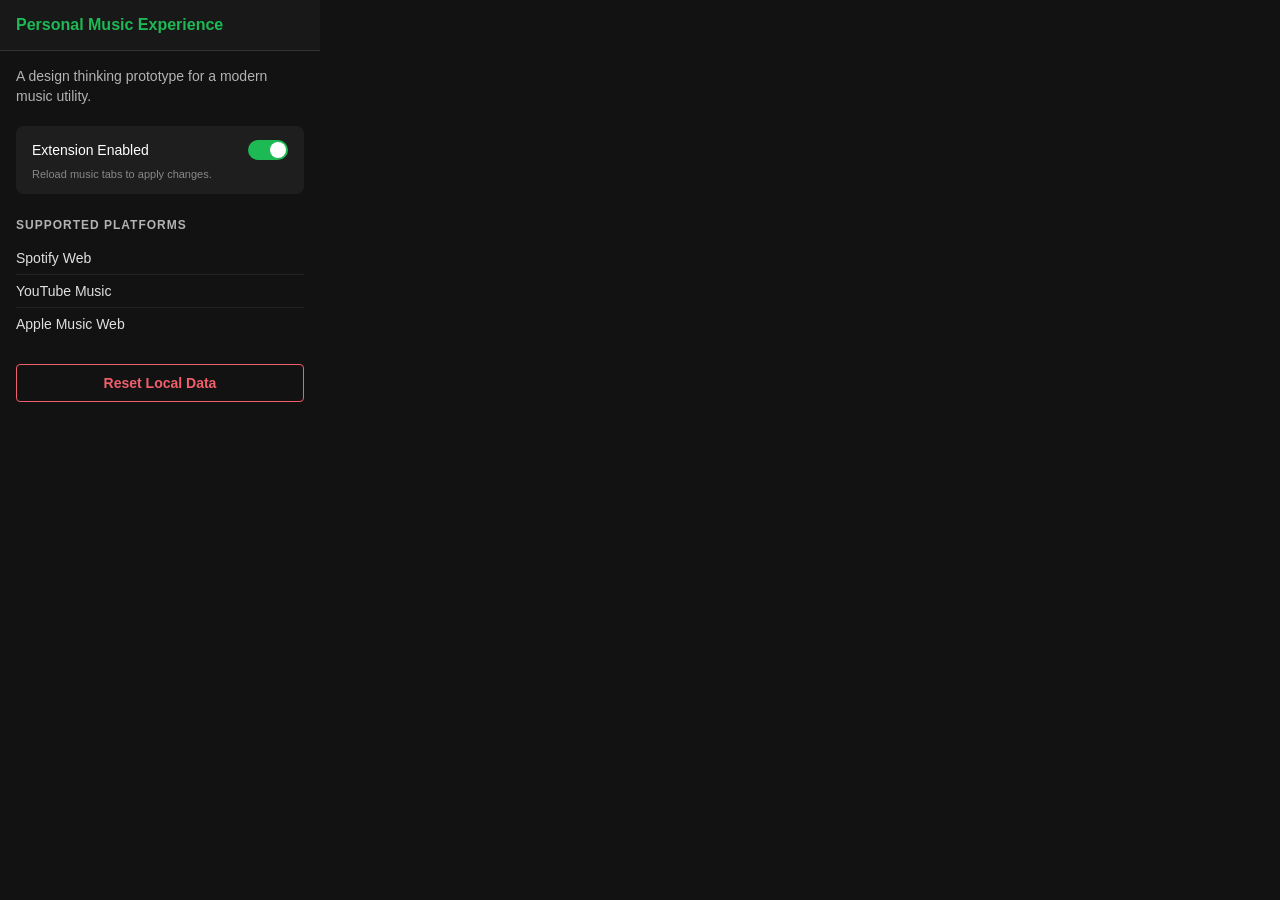
<file: PersonalMusicExperience/popup.html>
<!DOCTYPE html>
<html>
<head>
  <meta charset="utf-8">
  <link rel="stylesheet" href="popup.css">
</head>
<body>
  <div class="header">
    <h1>Personal Music Experience</h1>
  </div>
  
  <div class="content">
    <p class="description">
      A design thinking prototype for a modern music utility.
    </p>

    <div class="status-box">
      <div class="status-row">
        <span>Extension Enabled</span>
        <label class="switch">
          <input type="checkbox" id="enable-toggle">
          <span class="slider round"></span>
        </label>
      </div>
      <p class="reload-msg">Reload music tabs to apply changes.</p>
    </div>
    
    <div class="platforms">
      <h3>Supported Platforms</h3>
      <ul>
        <li>Spotify Web</li>
        <li>YouTube Music</li>
        <li>Apple Music Web</li>
      </ul>
    </div>
    
    <div class="actions">
      <button id="reset-btn" class="danger-btn">Reset Local Data</button>
      <div id="reset-msg" class="msg"></div>
    </div>
  </div>
  
  <script src="utils.js"></script>
  <script src="popup.js"></script>
</body>
</html>
</file>
<file: PersonalMusicExperience/popup.css>
body {
  width: 320px;
  margin: 0;
  font-family: -apple-system, BlinkMacSystemFont, "Segoe UI", Roboto, Helvetica, Arial, sans-serif;
  background-color: #121212;
  color: #fff;
}

.header {
  background-color: #181818;
  padding: 16px;
  border-bottom: 1px solid #333;
}

h1 {
  margin: 0;
  font-size: 16px;
  font-weight: 600;
  color: #1DB954;
}

.content {
  padding: 16px;
}

.description {
  font-size: 14px;
  color: #b3b3b3;
  margin-top: 0;
  margin-bottom: 20px;
  line-height: 1.4;
}

.status-box {
  background-color: #1e1e1e;
  border-radius: 8px;
  padding: 14px 16px;
  margin-bottom: 24px;
}

.status-row {
  display: flex;
  justify-content: space-between;
  align-items: center;
  font-size: 14px;
  font-weight: 500;
}

.reload-msg {
  margin: 8px 0 0 0;
  font-size: 11px;
  color: #888;
}

.platforms h3 {
  font-size: 12px;
  text-transform: uppercase;
  color: #b3b3b3;
  margin: 0 0 10px 0;
  letter-spacing: 1px;
}

.platforms ul {
  list-style: none;
  padding: 0;
  margin: 0 0 24px 0;
}

.platforms li {
  font-size: 14px;
  padding: 8px 0;
  border-bottom: 1px solid #222;
  color: #e0e0e0;
}

.platforms li:last-child {
  border-bottom: none;
}

.actions {
  margin-top: 16px;
}

.danger-btn {
  width: 100%;
  background-color: transparent;
  color: #f15e6c;
  border: 1px solid #f15e6c;
  border-radius: 4px;
  padding: 10px;
  font-size: 14px;
  font-weight: 600;
  cursor: pointer;
  transition: background-color 0.2s, color 0.2s;
}

.danger-btn:hover {
  background-color: #f15e6c;
  color: #fff;
}

.msg {
  margin-top: 8px;
  font-size: 12px;
  color: #1DB954;
  text-align: center;
  min-height: 14px;
}

/* Toggle Switch Styles */
.switch {
  position: relative;
  display: inline-block;
  width: 40px;
  height: 20px;
}

.switch input {
  opacity: 0;
  width: 0;
  height: 0;
}

.slider {
  position: absolute;
  cursor: pointer;
  top: 0;
  left: 0;
  right: 0;
  bottom: 0;
  background-color: #444;
  transition: .4s;
}

.slider:before {
  position: absolute;
  content: "";
  height: 16px;
  width: 16px;
  left: 2px;
  bottom: 2px;
  background-color: white;
  transition: .4s;
}

input:checked + .slider {
  background-color: #1DB954;
}

input:checked + .slider:before {
  transform: translateX(20px);
}

.slider.round {
  border-radius: 20px;
}

.slider.round:before {
  border-radius: 50%;
}
</file>
